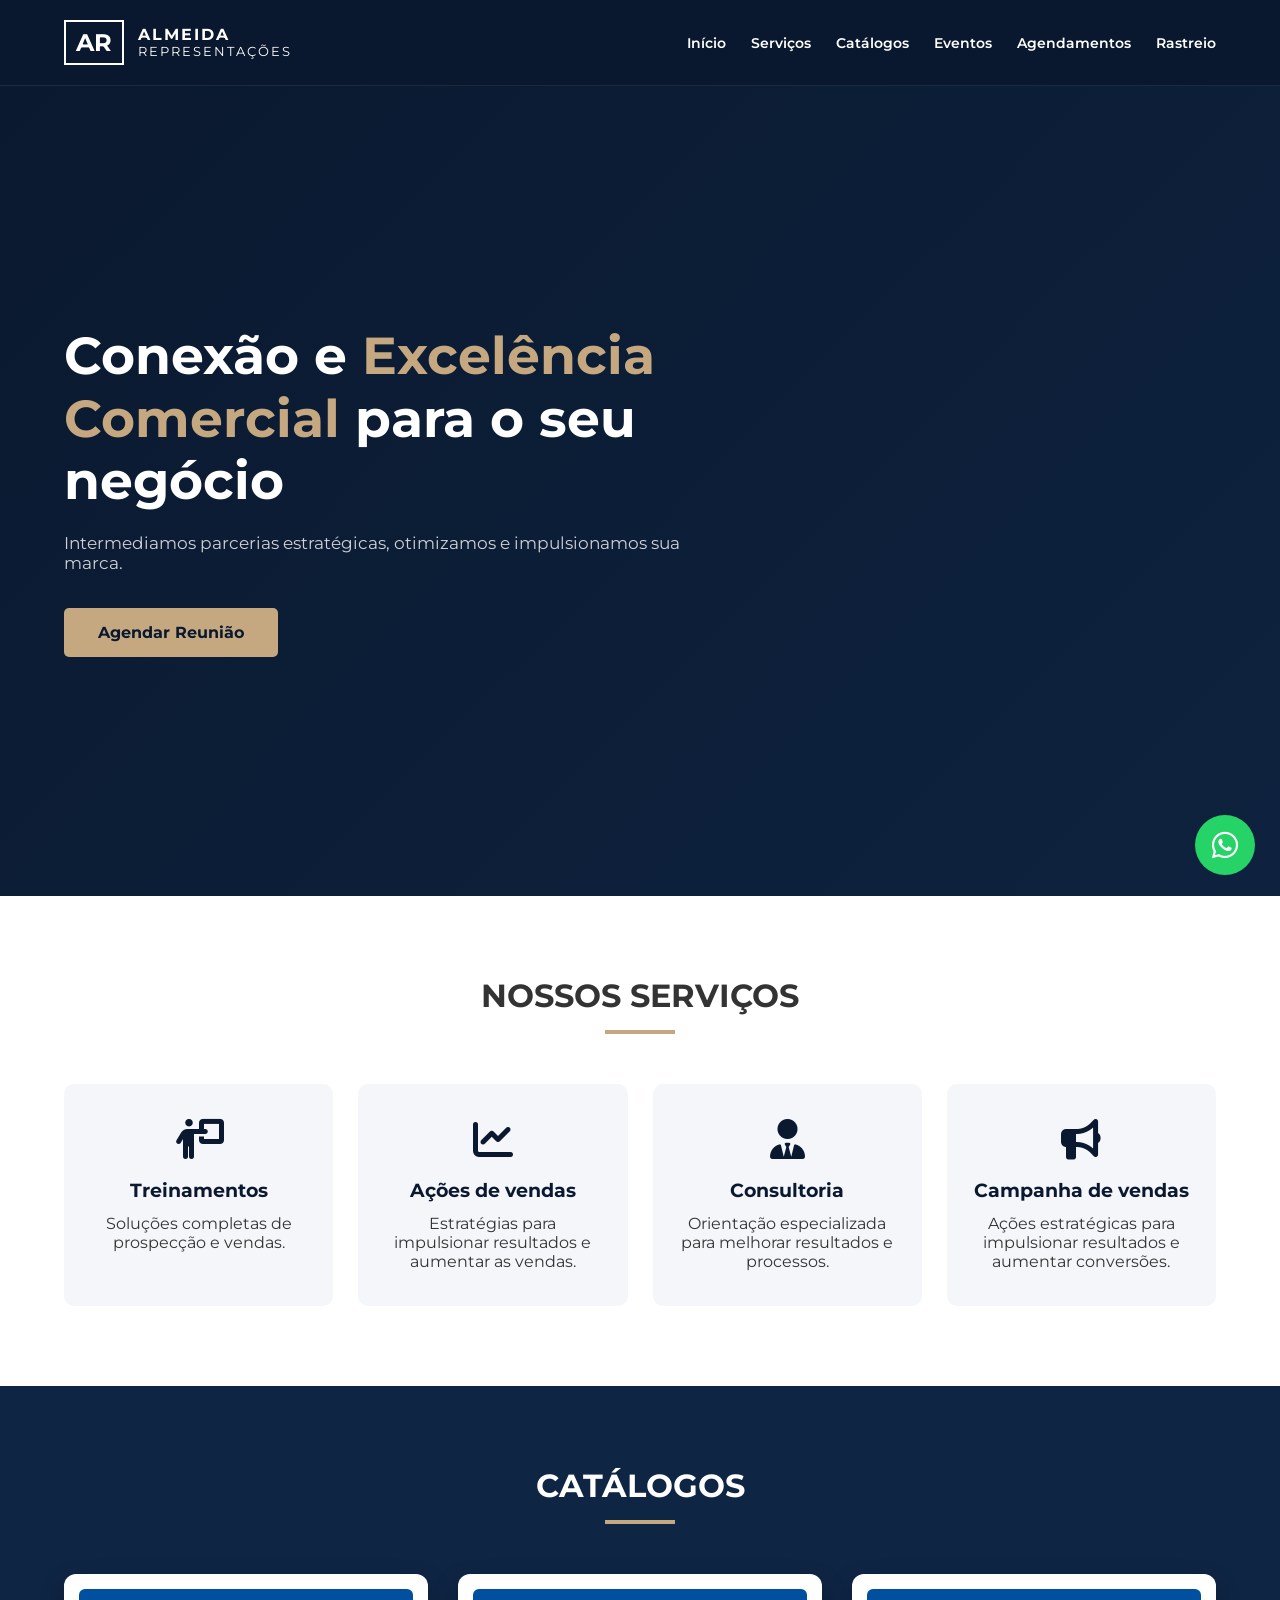
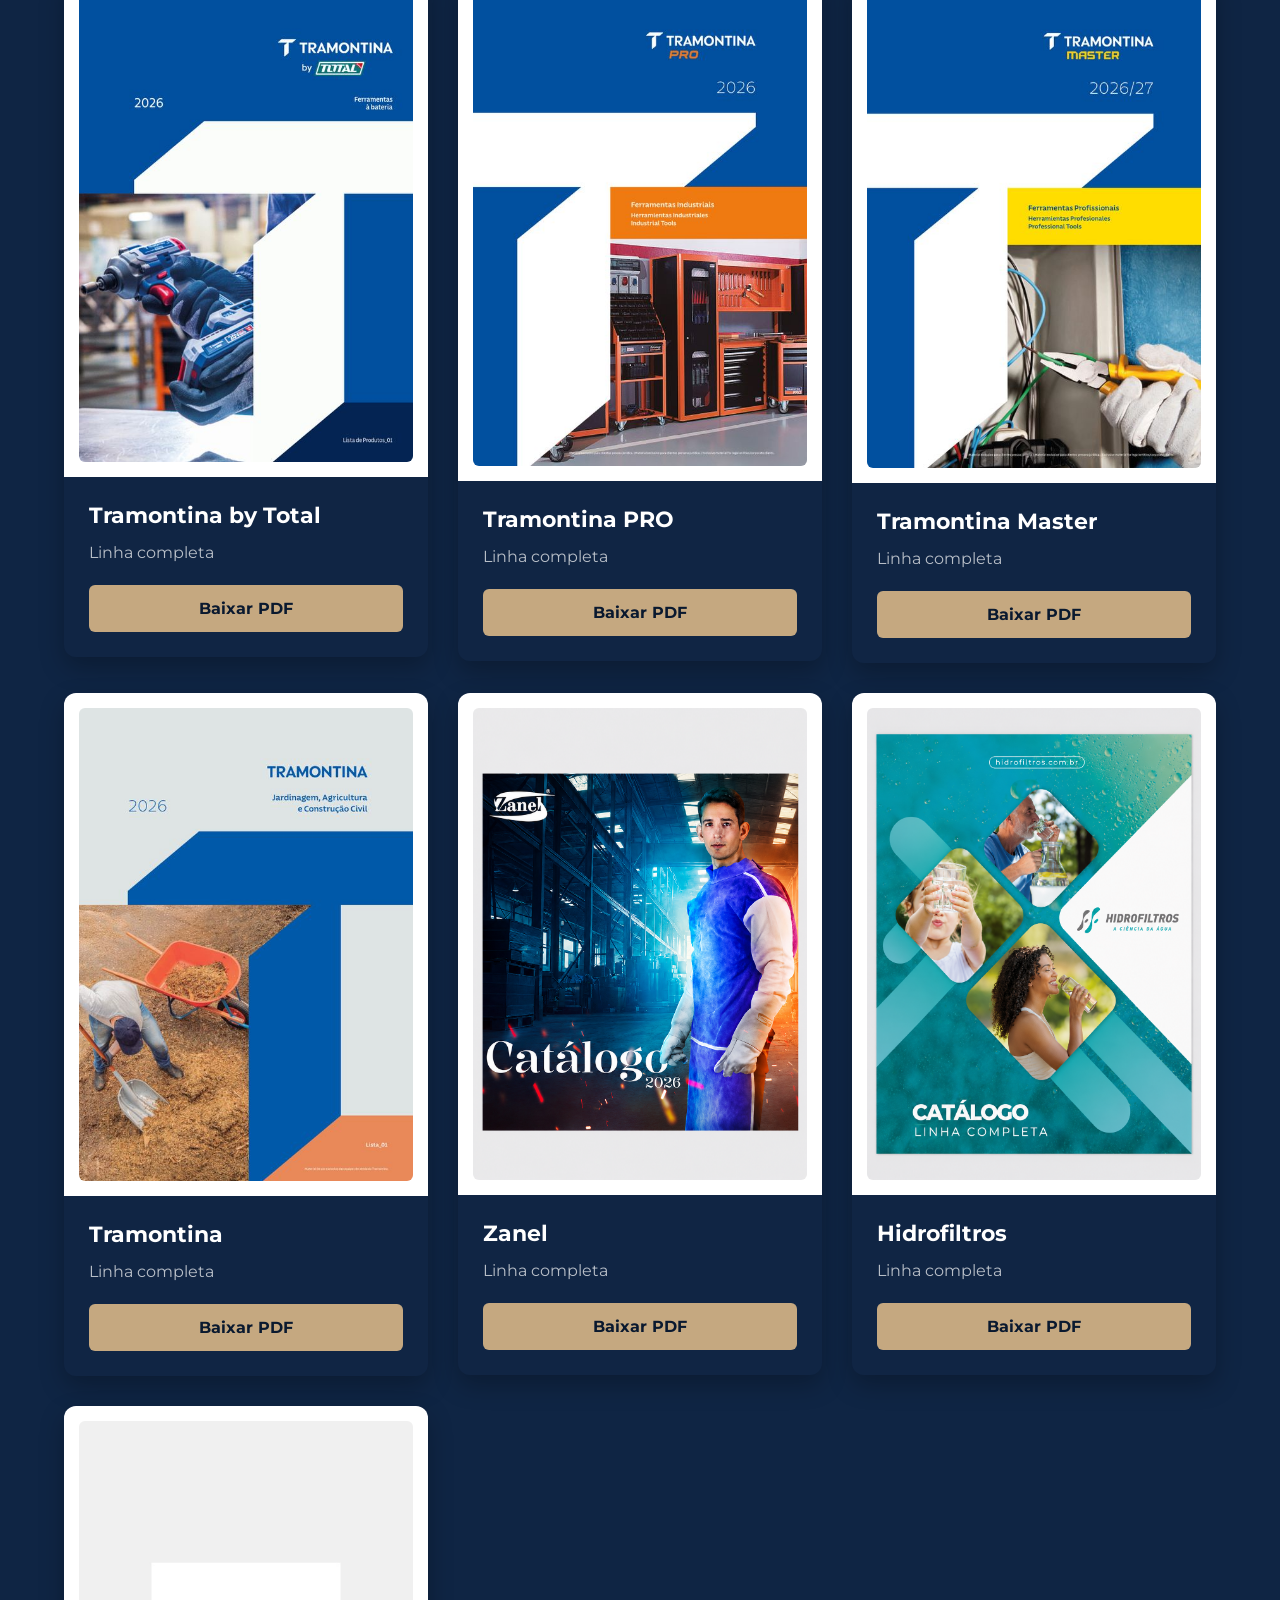
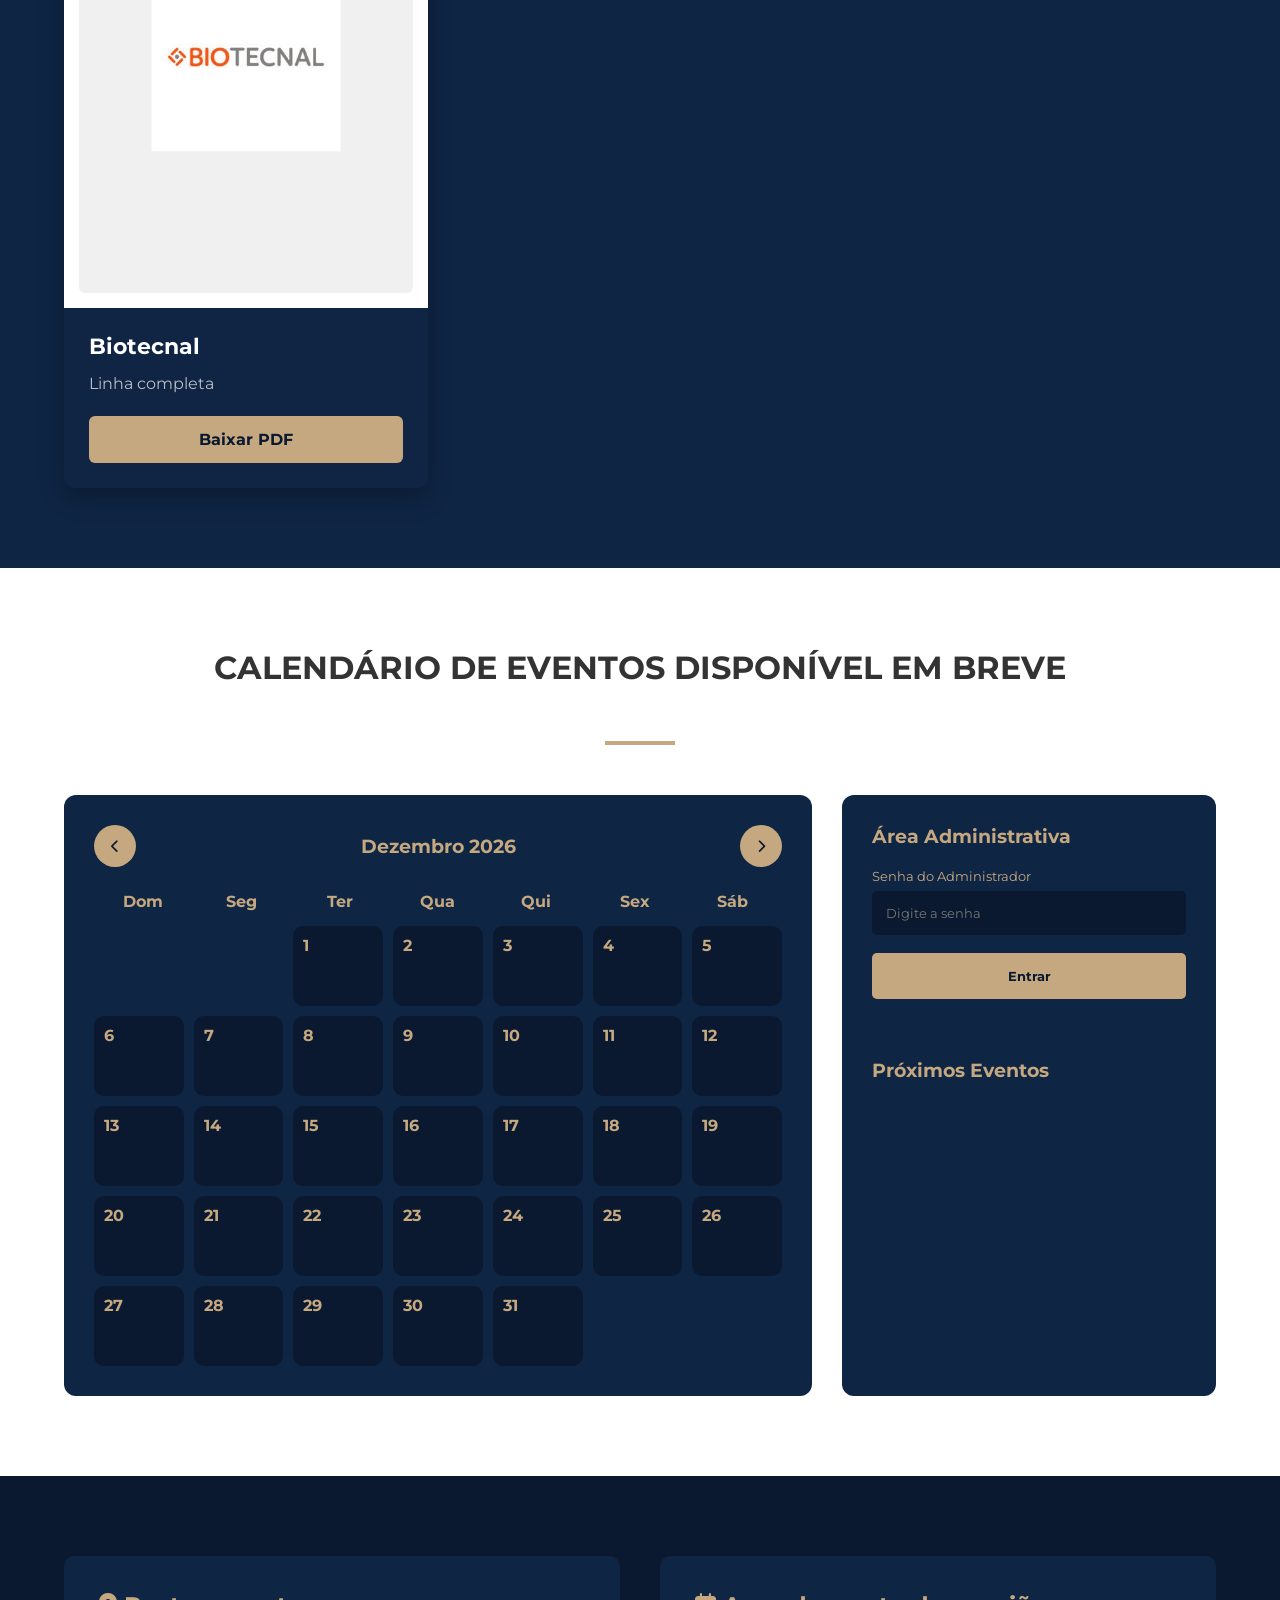
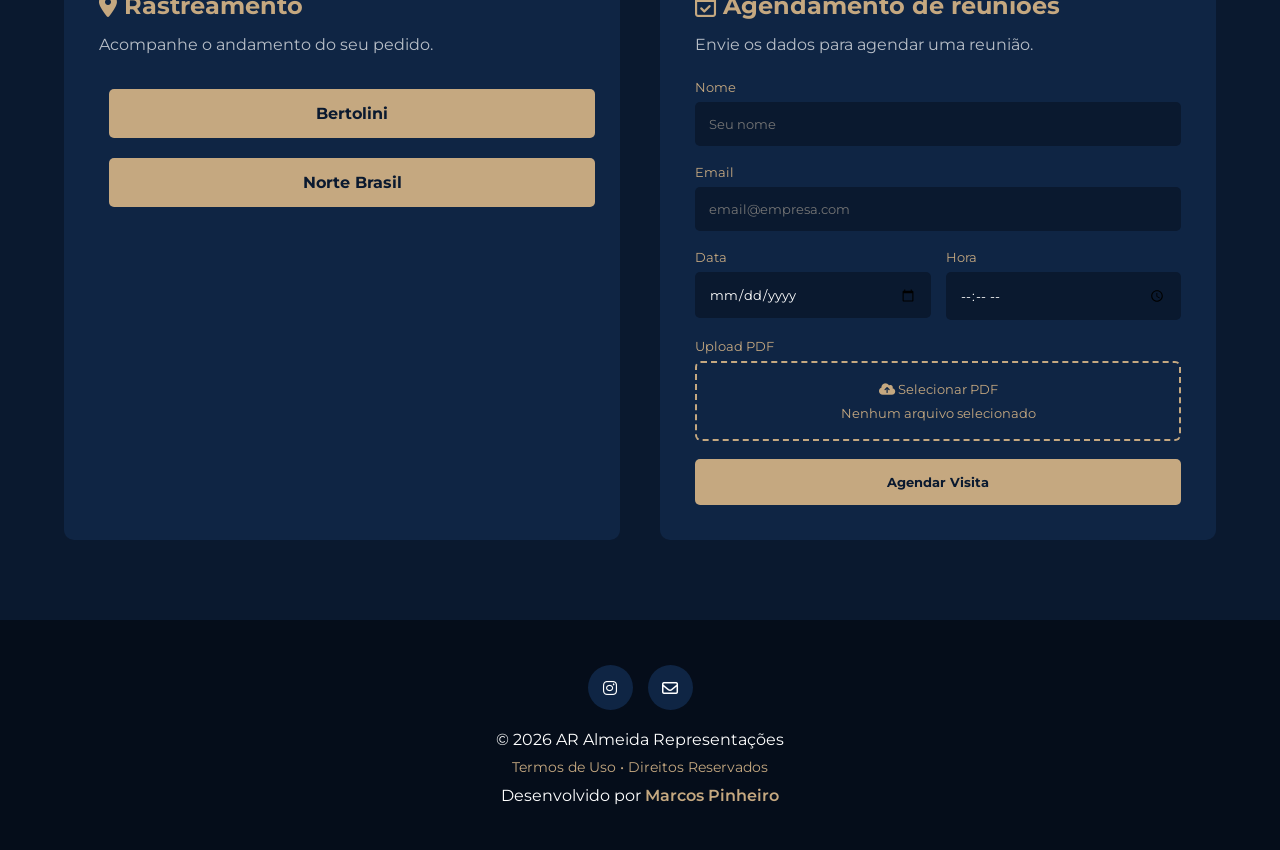
<file: index.html>
<!DOCTYPE html>
    <html lang="pt-BR">
        <head>
            <meta charset="UTF-8">
            <meta name="viewport" content="width=device-width, initial-scale=1.0">
            
            <title>AR Almeida Representações</title>
            
            <link rel="preconnect" href="https://fonts.googleapis.com">
            <link rel="preconnect" href="https://fonts.gstatic.com" crossorigin>
            
            <link href="https://fonts.googleapis.com/css2?family=Montserrat:wght@300;400;600;700&display=swap" rel="stylesheet">
            
            <link rel="stylesheet"
            href="https://cdnjs.cloudflare.com/ajax/libs/font-awesome/6.5.2/css/all.min.css">

            <link rel="stylesheet" href="style.css">
            <link rel="manifest" href="manifest.json">

            <meta name="theme-color" content="#c5a880">

            <link rel="apple-touch-icon" href="icons/icon-192.png">
            
            
        </head>
        
        <body>
            
            <header>
                
                <div class="logo">
                    
                    <div class="logo-box">
                        AR
                    </div>
                    
                    <div class="logo-texto">
                        <span>Almeida</span>
                        Representações
                    </div>
                    
                </div>
                
                <div class="menu-mobile" id="menu-mobile">
                    <i class="fa-solid fa-bars"></i>
                </div>
                
                <nav id="nav">
                    
                    <ul>
                        <li><a href="#inicio">Início</a></li>
                        <li><a href="#servicos">Serviços</a></li>
                        <li><a href="#catalogos">Catálogos</a></li>
                        <li><a href="#eventos">Eventos</a></li>
                        <li><a href="#agendamento">Agendamentos</a></li>
                        <li><a href="#rastreio">Rastreio</a></li>
                    </ul>
                    
                </nav>
                
            </header>
            
            <!-- HERO -->
    <main>
        
        <section class="hero" id="inicio">
        
            <div class="hero-conteudo">
        
                <h1>
                    Conexão e
                    <span>Excelência Comercial</span>
                    para o seu negócio
                </h1>
        
                <p>
                    Intermediamos parcerias estratégicas,
                    otimizamos
                    e impulsionamos sua marca.
                </p>
                <div class="hero-botoes">

                <a href="#agendamento" class="btn">
                    Agendar Reunião
                </a>

                <button id="installPWA" class="btn-install" style="display:none;">
                    <i class="fa-solid fa-download"></i>
                    Instalar App
                </button>

                </div>
        
                
            </div>

            
        
        </section>
        
        <!-- SERVIÇOS -->
        
        <section class="secao-branca" id="servicos">
        
            <h2 class="titulo">
                Nossos Serviços
            </h2>
        
            <div class="grid-servicos">
        
                <div class="card">
                    <i class="fa-solid fa-person-chalkboard"></i>
                    <h3>Treinamentos</h3>
                    <p>Soluções completas de prospecção e vendas.</p>
                </div>
        
                <div class="card">
                    <i class="fa-solid fa-chart-line"></i>
                    <h3>Ações de vendas</h3>
                    <p>Estratégias para impulsionar resultados e aumentar as vendas.</p>
                </div>
        
                <div class="card">
                    <i class="fa-solid fa-user-tie"></i>
                    <h3>Consultoria</h3>
                    <p>Orientação especializada para melhorar resultados e processos.
        </p>
                </div>
        
                <div class="card">
                    <i class="fa-solid fa-bullhorn"></i>
                    <h3>Campanha de vendas</h3>
                    <p>Ações estratégicas para impulsionar resultados e aumentar conversões.
        </p>
                </div>
        
            </div>
        
        </section>
        
        <!-- CATÁLOGOS -->
        
        <section class="secao-azul" id="catalogos">
        
            <h2 class="titulo">
                Catálogos
            </h2>
        
            <div class="grid-catalogos">
        
                <div class="catalogo">
        
                    <div class="catalogo-img">
                        <img src="IMAGENS CATÁLOGOS FERRAMENTAS/medium_Capa_catalogo_Tramontina_by_TOTAL_9af76dc801.jpg" alt="Catálogo">
                    </div>
        
                    <div class="catalogo-conteudo">
        
                        <h3>Tramontina by Total</h3>
        
                        <p>
                        Linha completa
                        </p>
        
                        <a href="https://s3.amazonaws.com/prd-assets-portal.tramontina.com/TOTAL_Lista_de_Produtos_2026_9c2277c222.pdf" class="btn-download" target="_blank">
                            Baixar PDF
                        </a>
        
                    </div>
        
                </div>
        
                <div class="catalogo">
        
                    <div class="catalogo-img">
                        <img src="IMAGENS CATÁLOGOS FERRAMENTAS/medium_Catalogo_PRO_2024_25_001_90e7bab8c7.jpg">
                    </div>
        
                    <div class="catalogo-conteudo">
        
                        <h3>Tramontina PRO</h3>
        
                        <p>
                        Linha completa
                        </p>
        
                        <a href="https://s3.amazonaws.com/prd-assets-portal.tramontina.com/Tramontina_PRO_Ferramentas_Industriais_para_Manutencao_Industrial_e_Automotiva_0b17cb6d6e.pdf" class="btn-download" target="_blank">
                            Baixar PDF
                        </a>
        
                    </div>
        
                </div>
        
        
                <div class="catalogo">
        
                    <div class="catalogo-img">
                        <img src="IMAGENS CATÁLOGOS FERRAMENTAS/medium_Catalogo_Tecnico_MASTER_2024_25_001_1c4eb45f38.jpg">
                    </div>
        
                    <div class="catalogo-conteudo">
        
                        <h3>Tramontina Master</h3>
        
                        <p>
                        Linha completa
                        </p>
        
                        <a href="https://s3.amazonaws.com/prd-assets-portal.tramontina.com/Tramontina_Master_Ferramentas_Profissionais_para_Construcao_Civil_bf7a6a1879.pdf" class="btn-download" target="_blank">
                            Baixar PDF
                        </a>
        
                    </div>
        
                </div>
                <div class="catalogo">
        
                    <div class="catalogo-img">
                        <img src="IMAGENS CATÁLOGOS FERRAMENTAS/medium_Ferramentas_utilidades_e_equipamentos_para_jardinagem_agricultura_e_construcao_civil_21a8fa6f31.jpg">
                    </div>
        
                    <div class="catalogo-conteudo">
        
                        <h3>Tramontina</h3>
        
                        <p>
                        Linha completa
                        </p>
        
                        <a href="https://s3.us-east-1.amazonaws.com/prd-assets-portal.tramontina.com/Ferramentas_utilidades_e_equipamentos_para_jardinagem_agricultura_e_construcao_civil_526d62ff76.pdf" class="btn-download" target="_blank">
                            Baixar PDF
                        </a>
        
                    </div>
        
                </div>
                <div class="catalogo">
        
                    <div class="catalogo-img">
                        <img src="IMAGENS CATÁLOGOS ZANEL/Captura de tela 2026-05-23 152900.png">
                    </div>
        
                    <div class="catalogo-conteudo">
        
                        <h3>Zanel</h3>
        
                        <p>
                            Linha completa
                        </p>
        
                        <a href="IMAGENS CATÁLOGOS ZANEL/catalogo_zanel_digital (1).pdf" class="btn-download" target="_blank">
                            Baixar PDF
                        </a>
        
                    </div>
        
                </div>
                <div class="catalogo">
        
                    <div class="catalogo-img">
                        <img src="IMAGENS CATÁLOGOS HIDROFILTROS/HIDROFILTROS.png">
                    </div>
        
                    <div class="catalogo-conteudo">
        
                        <h3>Hidrofiltros</h3>
        
                        <p>
                            Linha completa
                        </p>
                        <!-- AGENDAMENTO -->
        
                        <a href="IMAGENS CATÁLOGOS HIDROFILTROS/Cópia de Catálogo linha completa- Versão final_compressed.pdf" class="btn-download" target="_blank">
                            Baixar PDF
                        </a>
        
                    </div>
        
                </div>


                <div class="catalogo">
        
                    <div class="catalogo-img">
                        <img src="IMAGENSBIOTECNALCATALAGO/share-biotecnal.jpg">
                    </div>
        
                    <div class="catalogo-conteudo">
        
                        <h3>Biotecnal</h3>
        
                        <p>
                            Linha completa
                        </p>
                        <!-- AGENDAMENTO -->
        
                        <a href="https://biotecnal.ind.br/produtos/" class="btn-download" target="_blank">
                            Baixar PDF
                        </a>
        
                    </div>
        
                </div>
        
            </div>
        
        
        </section>
        
        <!-- CALENDÁRIO -->
        
        <section class="secao-branca" id="eventos">
        
            <h2 class="titulo">
                Calendário de Eventos Disponível em breve
                <br>
                <br>
                
            </h2>
        
            <div class="calendario-container">
        
                <!-- CALENDÁRIO -->
        
                <div class="calendario-box">
        
                    <div class="calendario-header">
        
                        <button id="prevMes">
                            <i class="fa-solid fa-chevron-left"></i>
                        </button>
        
                        <h3 id="mesAno"></h3>
        
                        <button id="nextMes">
                            <i class="fa-solid fa-chevron-right"></i>
                        </button>
        
                    </div>
        
                    <div class="dias-semana">
        
                        <div>Dom</div>
                        <div>Seg</div>
                        <div>Ter</div>
                        <div>Qua</div>
                        <div>Qui</div>
                        <div>Sex</div>
                        <div>Sáb</div>
        
                    </div>
        
                    <div class="dias" id="dias"></div>
        
                </div>
        
                <!-- EVENTOS -->

    <div class="eventos-box">

        <h3 style="color: #c5a880; margin-bottom:20px;">
            Área Administrativa
        </h3>

        <!-- LOGIN -->

        <div id="loginAdmin">

            <div class="form-group">

                <label>
                    Senha do Administrador
                </label>

                <input
                type="password"
                id="senhaAdmin"
                class="form-control"
                placeholder="Digite a senha">

            </div>

            <button
            class="btn"
            id="btnLogin"
            style="width:100%; margin-bottom:25px;">

                Entrar

            </button>

        </div>

        <!-- PAINEL -->

        <div id="painelEventos" style="display:none;">

            <h3 style="margin-bottom:20px; color:#c5a880;">
                Adicionar Evento
            </h3>

            <form id="formEvento">

                <div class="form-group">

                    <label>
                        Data do Evento
                    </label>

                    <input
                    type="date"
                    id="dataEvento"
                    class="form-control"
                    required>

                </div>

                <div class="form-group">

                    <label>
                        Nome do Evento
                    </label>

                    <input
                    type="text"
                    id="nomeEvento"
                    class="form-control"
                    placeholder="Digite o evento"
                    required>

                </div>

                <button
                class="btn"
                type="submit"
                style="width:100%; margin-bottom:15px;">

                    Adicionar Evento

                </button>

            </form>

            <button
            onclick="logoutAdmin()"
            class="btn"
            style="
            width:100%;
            background:#8b1e1e;
            color:white;
            ">

                Sair

            </button>

        </div>

        <!-- LISTA -->

        <h3 style="color:#c5a880; margin-top:35px;">
            Próximos Eventos
        </h3>

        <div id="lista-eventos"></div>

    </div>
        
            </div>
        
        </section>
        
        <!-- FORMULÁRIOS -->
        
        <div class="conversao">
        
            <!-- RASTREIO -->
        
            <div class="box" id="rastreio">
        
                <h2>
                    <i class="fa-solid fa-location-dot"></i>
                    Rastreamento
                </h2>
        
                <p>
                    Acompanhe o andamento do seu pedido.
                </p>
        
                <form>
                    <a href="https://www.tbl.com.br/RastreamentoCarga#"class="btn" style="width:100%;  text-align: center; margin: 10px;" target="_blank"> Bertolini</a>
        
                    <a href="https://ssw.inf.br/2/rastreamento_dest?pwd=2&"class="btn" style="width:100%; text-align: center; margin: 10px;" target=_blank> Norte Brasil</a>
                </form>
        
            </div>
        
        
            <div class="box" id="agendamento">
        
                <h2>
                    <i class="fa-regular fa-calendar-check"></i>
                    Agendamento de reuniões
                </h2>
        
                <p>
                    Envie os dados para agendar uma reunião.
                </p>
        
                <form
    id="formAgendamento"
    action="https://formsubmit.co/alexandrealmeidarepresentacoes@gmail.com      "
    method="POST"
    enctype="multipart/form-data">

    <!-- CONFIG -->
    <input type="hidden" name="_captcha" value="false">
    <input type="hidden" name="_subject" value="Novo Agendamento pelo Site">
    <input type="hidden" name="_template" value="table">

    <!-- NOME -->
    <div class="form-group">
        <label>Nome</label>
        <input type="text" name="Nome" class="form-control" placeholder="Seu nome" required>
    </div>

    <!-- EMAIL -->
    <div class="form-group">
        <label>Email</label>
        <input type="email" name="Email" class="form-control" placeholder="email@empresa.com" required>
    </div>

    <!-- DATA E HORA -->
    <div class="dupla">
        <div class="form-group">
            <label>Data</label>
            <input type="date" name="Data" class="form-control" required>
        </div>

        <div class="form-group">
            <label>Hora</label>
            <input type="time" name="Hora" class="form-control" required>
        </div>
    </div>

    <!-- PDF (CORRIGIDO) -->
    <div class="form-group">
        <label>Upload PDF</label>

        <label class="upload">
        <i class="fa-solid fa-cloud-arrow-up"></i>
        Selecionar PDF

        <input type="file" name="attachment" id="pdfInput" accept="application/pdf">

        <span id="nomeArquivo" style="display:block; margin-top:8px; font-size:13px;">
            Nenhum arquivo selecionado
        </span>
    </label>
    </div>

    <!-- BOTÃO -->
    <button type="submit" class="btn" style="width:100%;">
        Agendar Visita
    </button>

    </form>
    </main>
            
            
            
    
        
    </div>

    <!-- FOOTER -->

    <!-- FOOTER -->

<footer>
    
    <div class="redes">
        
        <a href="https://www.instagram.com/alexandre79almeida?igsh=M3NpZHdvNmk1djlm">
            <i class="fa-brands fa-instagram"></i>
        </a>
        
        <a href="mailto:alexandrealmeidarepresentacoes@gmail.com?subject=Contato%20pelo%20site&body=Olá,%20gostaria%20de%20mais%20informações.">
            <i class="fa-regular fa-envelope"></i>
        </a>
        
    </div>
    
    <p>
        © 2026 AR Almeida Representações
    </p>

    <!-- LINK DIREITOS RESERVADOS -->

    <p style="margin-top:8px;">
        <a 
        href="direitos.html"
        target="_blank"
        style="
        color:#c5a880;
        text-decoration:none;
        font-size:14px;
        ">
            Termos de Uso • Direitos Reservados
        </a>
    </p>

    <!-- DESENVOLVEDOR -->

    <p style="margin-top:10px;">
        Desenvolvido por 
        <a 
        href="https://wa.me/5591982397142"
        target="_blank"
        style="
        color:#c5a880;
        text-decoration:none;
        font-weight:600;
        ">
            Marcos Pinheiro
        </a>
    </p>
    

</footer>

    <!-- WHATSAPP -->

    <a
    href="https://wa.me/559291380512?text=Olá! 
    Você entrou em contato com a AR Almeida Representações.

    Será um prazer atender você!"
    class="whatsapp"
    target="_blank">

    <i class="fa-brands fa-whatsapp"></i>

    </a>
    <script src="ARALMEIDA.js"></script>
    </body>
    </html>
</file>
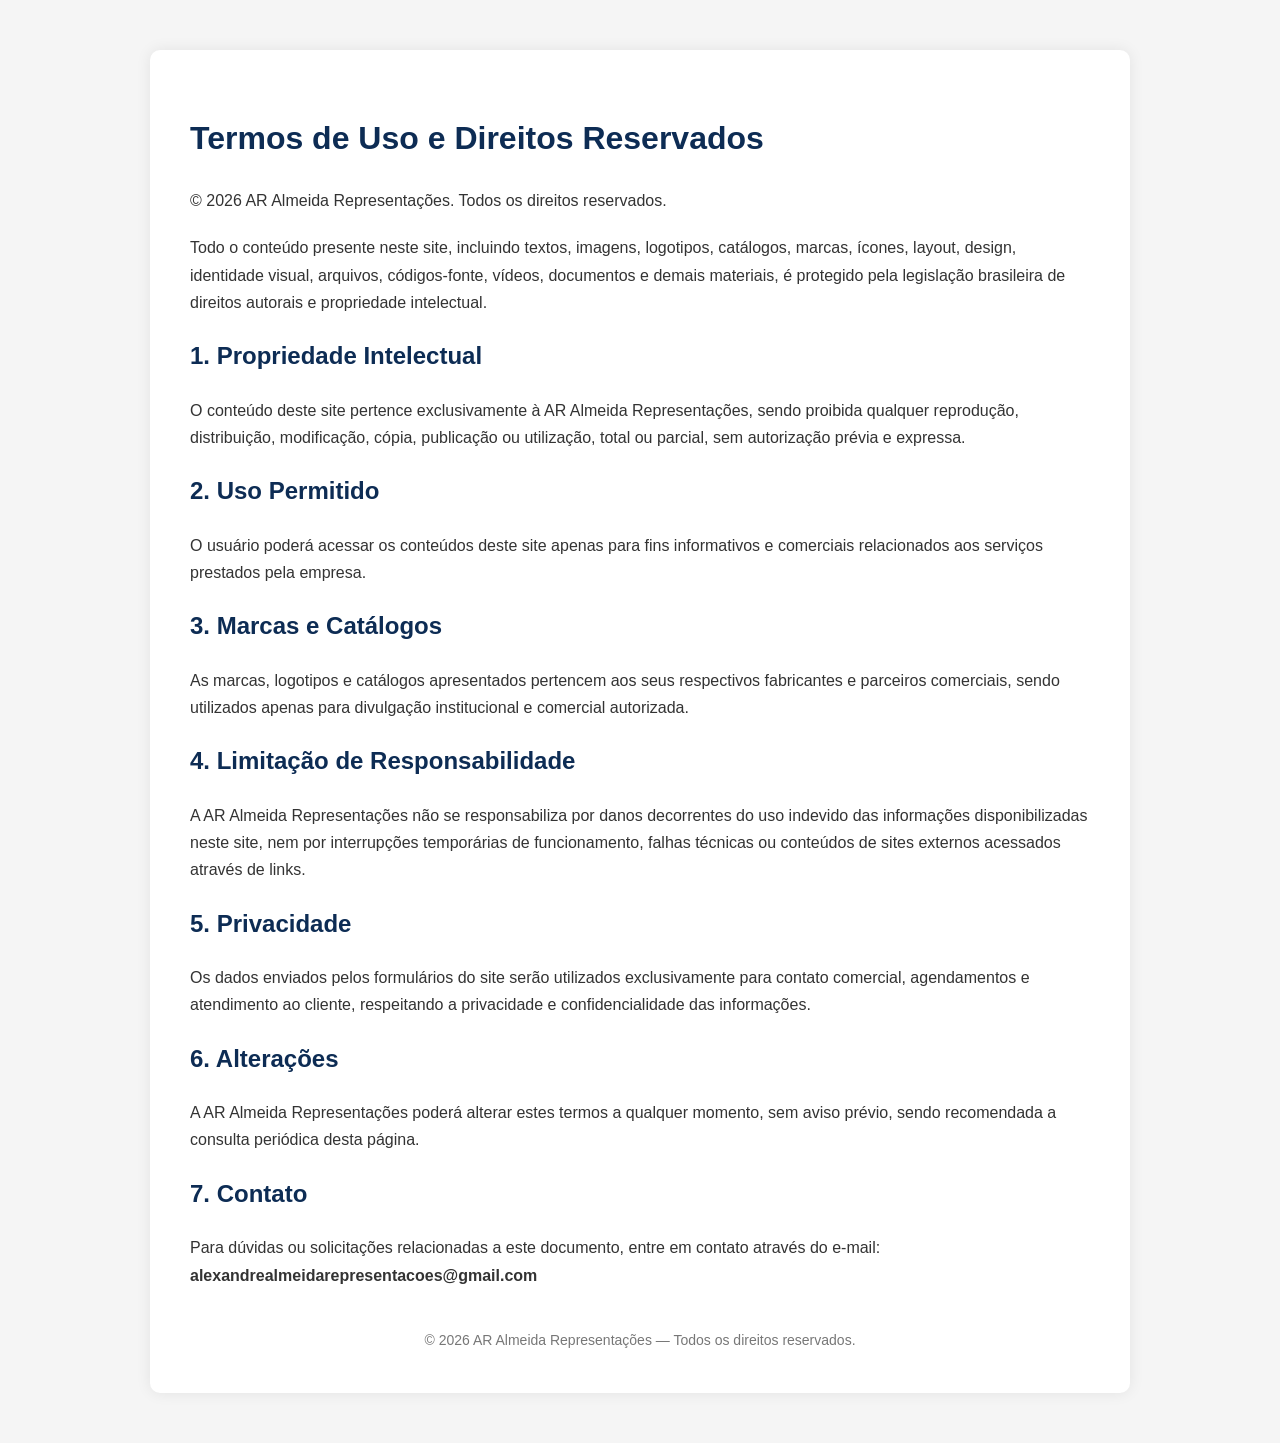
<file: direitos.html>
<!DOCTYPE html>
<html lang="pt-BR">
<head>
    <meta charset="UTF-8">
    <meta name="viewport" content="width=device-width, initial-scale=1.0">
    <title>Direitos Reservados | AR Almeida Representações</title>

    <style>
        body{
            font-family: Arial, sans-serif;
            background:#f5f5f5;
            color:#333;
            margin:0;
            padding:0;
            line-height:1.7;
        }

        .container{
            max-width:900px;
            margin:50px auto;
            background:#fff;
            padding:40px;
            border-radius:10px;
            box-shadow:0 0 15px rgba(0,0,0,0.08);
        }

        h1,h2{
            color:#0d2c54;
        }

        p{
            margin-bottom:20px;
        }

        .footer{
            margin-top:40px;
            text-align:center;
            font-size:14px;
            color:#777;
        }

        a{
            color:#0d2c54;
        }
    </style>
</head>

<body>

<div class="container">

    <h1>Termos de Uso e Direitos Reservados</h1>

    <p>
        © 2026 AR Almeida Representações. Todos os direitos reservados.
    </p>

    <p>
        Todo o conteúdo presente neste site, incluindo textos, imagens,
        logotipos, catálogos, marcas, ícones, layout, design, identidade visual,
        arquivos, códigos-fonte, vídeos, documentos e demais materiais,
        é protegido pela legislação brasileira de direitos autorais e propriedade intelectual.
    </p>

    <h2>1. Propriedade Intelectual</h2>

    <p>
        O conteúdo deste site pertence exclusivamente à AR Almeida Representações, sendo proibida qualquer
        reprodução, distribuição, modificação, cópia, publicação ou utilização,
        total ou parcial, sem autorização prévia e expressa.
    </p>

    <h2>2. Uso Permitido</h2>

    <p>
        O usuário poderá acessar os conteúdos deste site apenas para fins
        informativos e comerciais relacionados aos serviços prestados pela empresa.
    </p>

    <h2>3. Marcas e Catálogos</h2>

    <p>
        As marcas, logotipos e catálogos apresentados pertencem aos seus respectivos
        fabricantes e parceiros comerciais, sendo utilizados apenas para divulgação
        institucional e comercial autorizada.
    </p>

    <h2>4. Limitação de Responsabilidade</h2>

    <p>
        A AR Almeida Representações não se responsabiliza por danos decorrentes
        do uso indevido das informações disponibilizadas neste site, nem por
        interrupções temporárias de funcionamento, falhas técnicas ou conteúdos
        de sites externos acessados através de links.
    </p>

    <h2>5. Privacidade</h2>

    <p>
        Os dados enviados pelos formulários do site serão utilizados exclusivamente
        para contato comercial, agendamentos e atendimento ao cliente,
        respeitando a privacidade e confidencialidade das informações.
    </p>

    <h2>6. Alterações</h2>

    <p>
        A AR Almeida Representações poderá alterar estes termos a qualquer momento,
        sem aviso prévio, sendo recomendada a consulta periódica desta página.
    </p>

    <h2>7. Contato</h2>

    <p>
        Para dúvidas ou solicitações relacionadas a este documento,
        entre em contato através do e-mail:
        <strong>alexandrealmeidarepresentacoes@gmail.com</strong>
    </p>

    <div class="footer">
        © 2026 AR Almeida Representações — Todos os direitos reservados.
    </div>

</div>

</body>
</html>
</file>
<file: style.css>
:root{
    --azul-escuro:#0a192f;
    --azul-medio:#0f2544;
    --dourado:#c5a880;
    --dourado-hover:#b3946c;
    --branco:#ffffff;
    --cinza:#f4f6f9;
    --texto:#333;
}

*{
    margin:0;
    padding:0;
    box-sizing:border-box;
    font-family:'Montserrat',sans-serif;
}

html{
    scroll-behavior:smooth;
}

body{
    background:var(--azul-escuro);
    color:var(--branco);
    overflow-x:hidden;
}

/* HEADER */

    header{
        width:100%;
        padding:20px 5%;
        background:rgba(10,25,47,0.95);
        backdrop-filter:blur(10px);

        display:flex;
        justify-content:space-between;
        align-items:center;

        position:sticky;
        top:0;
        z-index:999;
        border-bottom:1px solid rgba(255,255,255,0.08);
    }

    .logo{
        display:flex;
        align-items:center;
        gap:14px;
    }

    .logo-box{
        border:2px solid white;
        padding:6px 10px;
        font-weight:700;
        font-size:24px;
    }

    .logo-texto{
        text-transform:uppercase;
        line-height:1.2;
        font-size:13px;
        letter-spacing:2px;
    }

    .logo-texto span{
        display:block;
        font-size:16px;
        font-weight:700;
    }

    nav ul{
        display:flex;
        gap:25px;
        list-style:none;
    }

    nav a{
        color:white;
        text-decoration:none;
        font-size:14px;
        font-weight:600;
        transition:.3s;
    }

    nav a:hover{
        color:var(--dourado);
    }

    .menu-mobile{
        display:none;
        font-size:28px;
        cursor:pointer;
    }

/* HERO */

    .hero{
        min-height:90vh;

        display:flex;
        align-items:center;
        justify-content:flex-start;

        padding:80px 5%;

        background:
        linear-gradient(
        135deg,
        rgba(10,25,47,0.95),
        rgba(15,37,68,0.75)
        ),

        url('https://images.unsplash.com/photo-1520607162513-77705c0f0d4a?q=80&w=1974&auto=format&fit=crop');

        background-size:cover;
        background-position:center;
    }

    .hero-conteudo{
        max-width:650px;
    }

    .hero-conteudo h1{
        font-size:52px;
        line-height:1.2;
        margin-bottom:20px;
    }

    .hero-conteudo span{
        color:var(--dourado);
    }

    .hero-conteudo p{
        color:rgba(255,255,255,0.8);
        margin-bottom:35px;
        font-size:17px;
    }

    .btn{
        display:inline-block;

        padding:15px 34px;

        background:var(--dourado);
        color:var(--azul-escuro);

        text-decoration:none;
        font-weight:700;

        border-radius:5px;

        transition:.3s;
        border:none;
        cursor:pointer;
    }

    .btn:hover{
        background:var(--dourado-hover);
        transform:translateY(-3px);
    }
.hero-botoes{
    display:flex;
    gap:15px;
    flex-wrap:wrap;
    align-items:center;
}

.btn-install{
    padding:15px 34px;
    background:#b3946c;
    color:var(--azul-escuro);
    border:2px solid var(--dourado);
    border-radius:5px;
    font-weight:700;
    cursor:pointer;
    transition:.3s;
}

.btn-install:hover{
    background:var(--dourado);
    color:var(--azul-escuro);
    transform:translateY(-3px);
}

.btn-install i{
    margin-right:8px;
}

/* SEÇÕES */

section{
    padding:80px 5%;
}

.secao-branca{
    background:white;
    color:var(--texto);
}

.secao-azul{
    background:var(--azul-medio);
}

.titulo{
    text-align:center;
    font-size:32px;
    margin-bottom:50px;
    text-transform:uppercase;
}

.titulo::after{
    content:'';
    width:70px;
    height:4px;
    background:var(--dourado);

    display:block;
    margin:15px auto 0;
}

/* SERVIÇOS */

.grid-servicos{
    display:grid;
    grid-template-columns:repeat(4,1fr);
    gap:25px;
}

.card{
    background:var(--cinza);
    padding:35px 25px;
    border-radius:10px;
    text-align:center;
    transition:.4s;
}

.card:hover{
    transform:translateY(-8px) scale(1.03);
    box-shadow:0 15px 35px rgba(0,0,0,0.15);
}

.card i{
    font-size:40px;
    color:var(--azul-escuro);
    margin-bottom:20px;
}

.card h3{
    margin-bottom:12px;
    color:var(--azul-escuro);
}

/* CATÁLOGOS */

.grid-catalogos{
    display:grid;
    grid-template-columns:repeat(auto-fit,minmax(320px,1fr));
    gap:30px;
    align-items:start;
}

/* CARD */

.catalogo{
    background:#102544;
    border-radius:12px;

    overflow:hidden;

    transition:.4s;

    box-shadow:0 10px 25px rgba(0,0,0,.25);

    display:flex;
    flex-direction:column;
}

.catalogo:hover{
    transform:translateY(-8px);
}

/* IMAGEM */

.catalogo-img{
    width:100%;

    background:#fff;

    display:flex;
    align-items:center;
    justify-content:center;

    padding:15px;
}

/* IMAGEM DO CATÁLOGO */

.catalogo-img img{
    width:100%;
    height:auto;

    display:block;

    border-radius:6px;
}

/* CONTEÚDO */

.catalogo-conteudo{
    padding:25px;
    color:white;

    display:flex;
    flex-direction:column;

    flex:1;
}

.catalogo-conteudo h3{
    margin-bottom:12px;
    font-size:22px;
}

.catalogo-conteudo p{
    color:rgba(255,255,255,0.7);
    margin-bottom:20px;
    line-height:1.5;
}

/* BOTÃO */

.btn-download{
    width:100%;
    display:block;

    margin-top:auto;

    text-align:center;
    text-decoration:none;

    padding:14px;

    border-radius:6px;

    background:#c5a880;
    color:#0a192f;

    font-weight:bold;

    transition:.3s;
}

.btn-download:hover{
    background:#b3946c;
}

/* CALENDÁRIO */

.calendario-container{
    display:grid;
    grid-template-columns:2fr 1fr;
    gap:30px;
}

.calendario-box,
.eventos-box{
    background:var(--azul-medio);
    padding:30px;
    border-radius:12px;
}

.calendario-header{
    display:flex;
    justify-content:space-between;
    align-items:center;
    margin-bottom:25px;
}

.calendario-header h3{
    color:var(--dourado);
}

.calendario-header button{
    width:42px;
    height:42px;

    border:none;
    border-radius:50%;

    background:var(--dourado);
    color:var(--azul-escuro);

    cursor:pointer;
    transition:.3s;
}

.calendario-header button:hover{
    transform:scale(1.08);
}

.dias-semana{
    display:grid;
    grid-template-columns:repeat(7,1fr);
    text-align:center;
    margin-bottom:15px;
    color:var(--dourado);
    font-weight:700;
}

.dias{
    display:grid;
    grid-template-columns:repeat(7,1fr);
    gap:10px;
}

.dia{
    background:var(--azul-escuro);
    border-radius:10px;
    min-height:80px;
    padding:10px;
    transition:.3s;
}

.dia:hover{
    transform:translateY(-3px);
}

.numero-vazio{
    background:transparent;
}

.numero{
    font-weight:700;
    color: var(--dourado);
}

.evento{
    margin-top:8px;
    background:var(--dourado);
    color:var(--azul-escuro);
    padding:5px;
    border-radius:5px;
    font-size:11px;
    font-weight:700;
}

.item-evento{
    background:var(--azul-escuro);
    padding:15px;
    border-radius:10px;
    margin-top:15px;
}

.item-evento strong{
    display:block;
    color:var(--dourado);
    margin-bottom:5px;
}

/* FORMULÁRIOS */

.form-group{
    margin-bottom:18px;
}

.form-group label{
    display:block;
    margin-bottom:7px;
    font-size:13px;
    color: var(--dourado);
}

.form-control{
    width:100%;
    padding:14px;

    border:none;
    border-radius:5px;

    background:var(--azul-escuro);
    color:white;
}

.form-control:focus{
    outline:2px solid var(--dourado);
}

.dupla{
    display:grid;
    grid-template-columns:1fr 1fr;
    gap:15px;
}

.conversao{
    display:grid;
    grid-template-columns:1fr 1fr;
    gap:40px;
    padding:80px 5%;
}

.box{
    background:var(--azul-medio);
    padding:35px;
    border-radius:10px;
}

.box h2{
    color:var(--dourado);
    margin-bottom:15px;
}

.box p{
    margin-bottom:25px;
    color:rgba(255,255,255,0.7);
}

.upload{
    border:2px dashed var(--dourado);
    padding:18px;
    border-radius:6px;
    text-align:center;
    color:var(--dourado);
    cursor:pointer;
}





.upload input{
    display:none;
}

/* FOOTER */

footer{
    background:#050d1a;
    padding:45px 5%;
    text-align:center;
}

.redes{
    display:flex;
    justify-content:center;
    gap:15px;
    margin-bottom:20px;
}

.redes a{
    width:45px;
    height:45px;

    display:flex;
    align-items:center;
    justify-content:center;

    border-radius:50%;

    background:var(--azul-medio);

    color:white;
    text-decoration:none;

    transition:.3s;
}

.redes a:hover{
    background:var(--dourado);
    color:var(--azul-escuro);
}

/* WHATSAPP */

.whatsapp{
    position:fixed;

    bottom:25px;
    right:25px;

    width:60px;
    height:60px;

    border-radius:50%;

    background:#25d366;

    display:flex;
    align-items:center;
    justify-content:center;

    color:white;
    font-size:30px;

    text-decoration:none;
    z-index:999;
}

/* RESPONSIVO */

@media(max-width:992px){

    .grid-servicos{
        grid-template-columns:repeat(2,1fr);
    }

    .grid-catalogos{
        grid-template-columns:repeat(2,1fr);
    }

}

@media(max-width:768px){

    .menu-mobile{
        display:block;
    }

    nav{
        position:absolute;
        top:100%;
        left:0;
        width:100%;

        background:var(--azul-escuro);

        max-height:0;
        overflow:hidden;

        transition:.4s;
    }

    nav.active{
        max-height:500px;
    }

    nav ul{
        flex-direction:column;
        padding:20px;
    }

    .hero{
        justify-content:center;
        text-align:center;
    }

    .hero-conteudo h1{
        font-size:32px;
    }

    .grid-servicos,
    .grid-catalogos,
    .calendario-container,
    .conversao,
    .dupla{
        grid-template-columns:1fr;
    }

    @media (max-width: 768px) {

    .calendario-container{
        grid-template-columns: 1fr;
    }

    .dias{
        gap:5px;
    }

    .dia{
        min-width: 0;
        font-size: 12px;
        padding: 6px;
    }

    .evento{
        font-size: 10px;
        word-break: break-word;
    }
    .hero-botoes{
    flex-direction:column;
}

.hero-botoes .btn,
.hero-botoes .btn-install{
    width:100%;
    text-align:center;
}
}

}
</file>
